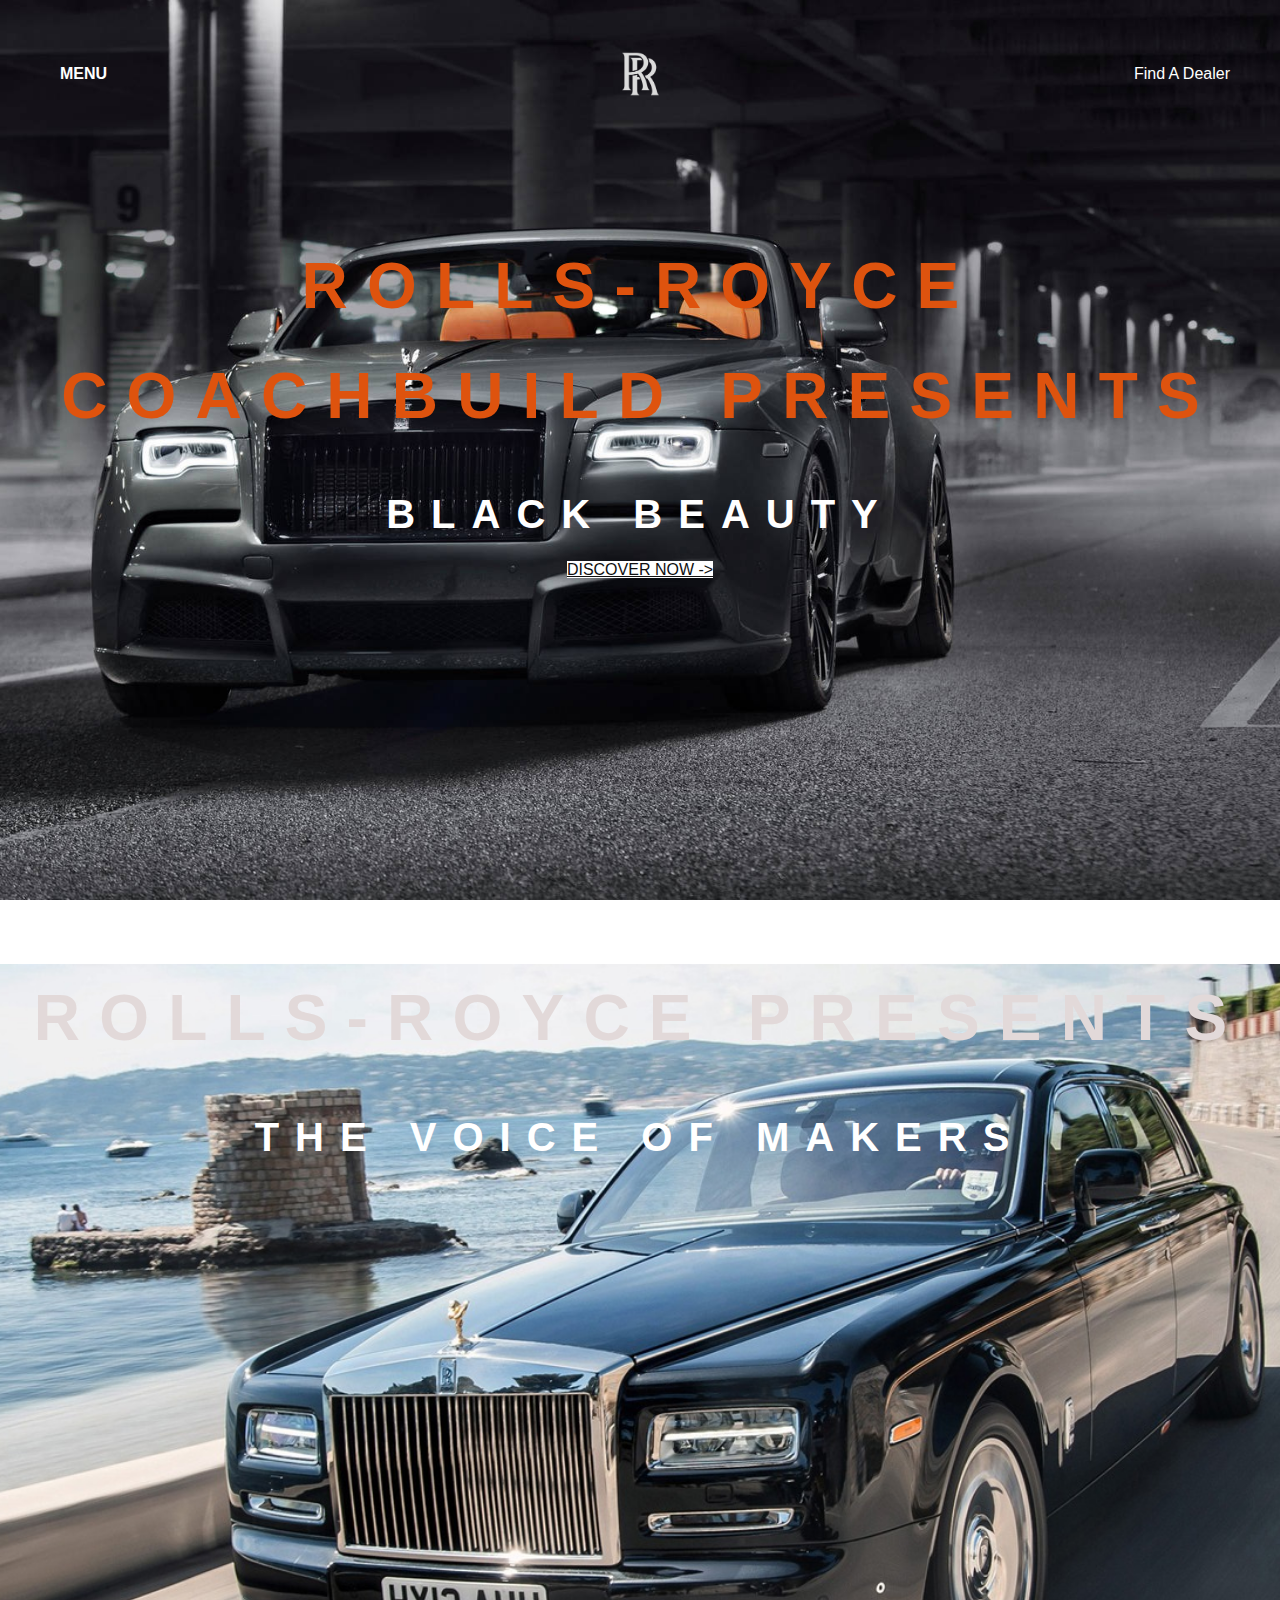
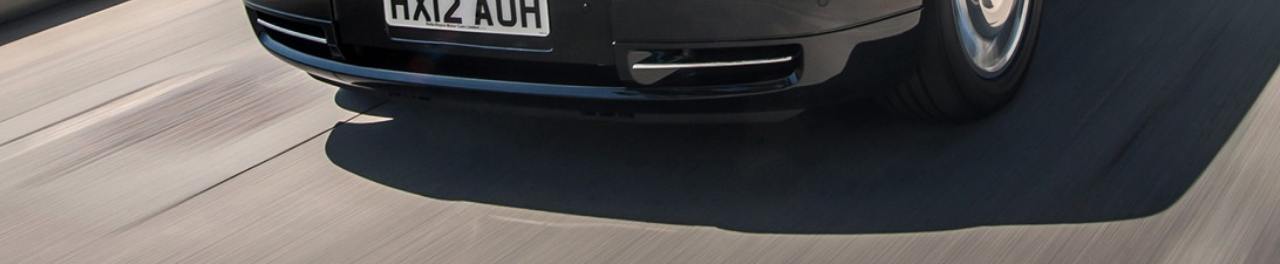
<file: index.html>
<!DOCTYPE html>
<html lang="en-GB">
<head>
  <meta charset="UTF-8">
  <title>RR Clone</title>
  <link rel="stylesheet" href="styles.css">
</head>
<body>
  
  <div class="bg-image img1">
    <header>
    <div class="logo">
      <h4><a href="#" class="btn">MENU</a></h4>
    </div>
    <img src="rrlogo.png" alt="Trulli" height="50" >
    <div class="cta">
      <a href="#" class="btn">Find A Dealer</a>

    </div>
 
  </header>
  <main>
    <section class="hero">
      <h3 style="color: rgb(222, 83, 14); " class="hero">
            ROLLS-ROYCE COACHBUILD PRESENTS
          </h3>
          <h2 class="hero" style="color: rgb(255, 255, 255); ">
                BLACK BEAUTY
              </h2>
              <span class="hero" >


     <div class="hero" data-tracking-regionid="page¦1¦¦cta-section¦¦">


    <a data-tracking-linkid="button¦1¦discover now¦internal link" href="#" class="rrmc-cta-component rrmc-button--primary js-rrmc-button" style="color: #111111; background: #FFFFFF;" data-lazy-load-class="cta-lazy-load" data-cta-index="2.1">

    <span class="rrmc-button-background js-rrmc-button-background" data-color="#FFFFFF" style="background-color: rgb(255, 255, 255);"></span>

    <span style="color: #111111;" >DISCOVER NOW -> </span>
    
    </a>
 </div>
</div>
<div class="bg-image img2">
  <section class="hero">
    <h3 style="color: #e2d9d9; " class="hero">
          ROLLS-ROYCE PRESENTS
        </h3>
        <h2 class="hero" style="color: rgb(255, 255, 255); ">
              THE VOICE OF MAKERS
            </h2>
            <span class="hero" >
</div>
</body>
</html>
</file>
<file: styles.css>
/* CSS Reset */
/* ... */

/* General Styling */

 
body ,html {
  height: 100%;
  margin: 0;
  font-family: Arial, sans-serif;
    line-height: 1.6;
    
    
    padding: 0;
  }

  
    
   

  

  header {
    
    color: #fff;
    padding: 20px;
    background-color: transparent;
    display: flex;
    justify-content: space-between;
    align-items: center;
    
  }

  .logo h1 {
    font-size: 24px;
  }
  .logo h4 {
    padding: 20px 20px;
    background-color: transparent;
    color: #fff;
    text-decoration: none;
    border-radius: 5px;
    margin-right: 10px;
  }
  .logo .btn{
    padding: 20px 20px;
    background-color: transparent;
    color: #fff;
    text-decoration: none;
    border-radius: 5px;
    margin-right: 10px;
  }

  nav ul {
    list-style: none;
  }

  nav ul li {
    display: inline;
    margin-right: 20px;
  }

  nav ul li a {
    color: #fff;
    text-decoration: none;
  }

  .cta .btn {
    padding: 20px 20px;
    background-color: transparent;
    color: #fff;
    text-decoration: none;
    border-radius: 5px;
    margin-right: 10px;
  }

  main {
    padding: 20px;
  }
  
  .hero {
    text-align: center;
    
  }

  .hero h2 {
    
    margin-bottom: 0.8rem;
    font-size: 2.5rem;
    
    letter-spacing: 0.4em;
    line-height: 1.5
}

  
  .hero h3{

    margin-bottom: 0.8rem;
   font-size: 4.0rem;
   
   letter-spacing: 0.3em;
   line-height: 1.71;
    

  }

  .hero form {
    display: flex;
    justify-content: center;
    margin-top: 20px;
  }

  .hero input[type="text"] {
    padding: 10px;
    width: 300px;
    border-radius: 5px;
    border: 1px solid #ccc;
  }

  .hero button {
    padding: 10px 20px;
    background-color: #ff4500;
    color: #fff;
    border: none;
    border-radius: 5px;
    margin-left: 10px;
    cursor: pointer;
  }

  .featured-cars {
    text-align: center;
    padding: 40px 0;
  }

  .featured-cars h2 {
    font-size: 28px;
    margin-bottom: 20px;
    color: #333;
  }

  .car-listing {
    display: flex;
    justify-content: space-around;
    flex-wrap: wrap;
  }

  .car {
    width: 300px;
    margin: 20px;
    border: 1px solid #ccc;
    border-radius: 5px;
    padding: 10px;
    background-color: #fff;
  }

  .car img {
    width: 100%;
    border-radius: 5px;
  }

  .car h3 {
    margin-top: 10px;
    font-size: 20px;
    color: #333;
  }

  .car p {
    margin-top: 5px;
    color: #777;
  }

  .about {
    text-align: center;
    padding: 40px 0;
  }

  .about h2 {
    font-size: 28px;
    margin-bottom: 20px;
    color: #333;
  }

  .services {
    text-align: center;
    padding: 40px 0;
  }

  .services h2 {
    font-size: 28px;
    margin-bottom: 20px;
    color: #333;
  }

  .services ul {
    list-style: none;
  }

  .services li {
    margin: 10px 0;
    font-size: 18px;
    color: #333;
  }

  .blog {
    text-align: center;
    padding: 40px 0;
  }

  .blog h2 {
    font-size: 28px;
    margin-bottom: 20px;
    color: #333;
  }

  .blog-post {
    border-bottom: 1px solid #ccc;
    padding-bottom: 20px;
    margin-bottom: 20px;
  }

  .blog-post h3 {
    margin-top: 10px;
    font-size: 20px;
    color: #333;
  }

  .blog-post p {
    margin-top: 5px;
    color: #777;
  }

  .blog-post a {
    color: #ff4500;
    text-decoration: none;
  }

  .blog-post a:hover {
    text-decoration: underline;
  }

  footer {
    background-color: #333;
    color: #fff;
    padding: 20px;
    text-align: center;
  }

  footer p {
    margin-bottom: 10px;
  }

  footer ul {
    list-style: none;
    margin-bottom: 10px;
  }

  footer ul li {
    display: inline;
    margin-right: 10px;
  }

  .social-media {
    font-size: 24px;
  }

  .social-media a {
    color: #fff;
    text-decoration: none;
    margin-right: 10px;
  }
  
  

  .bg-image {
    /* Full height */
    height: 100%; 
    
    /* Center and scale the image nicely */
    background-position: center;
    background-repeat: no-repeat;
    background-size: cover;
  }

  /* Images used */
  .img1 { background-image: url("image.jpg"); }
  .img2 { background-image: url("bg.jpg"); }
</file>
